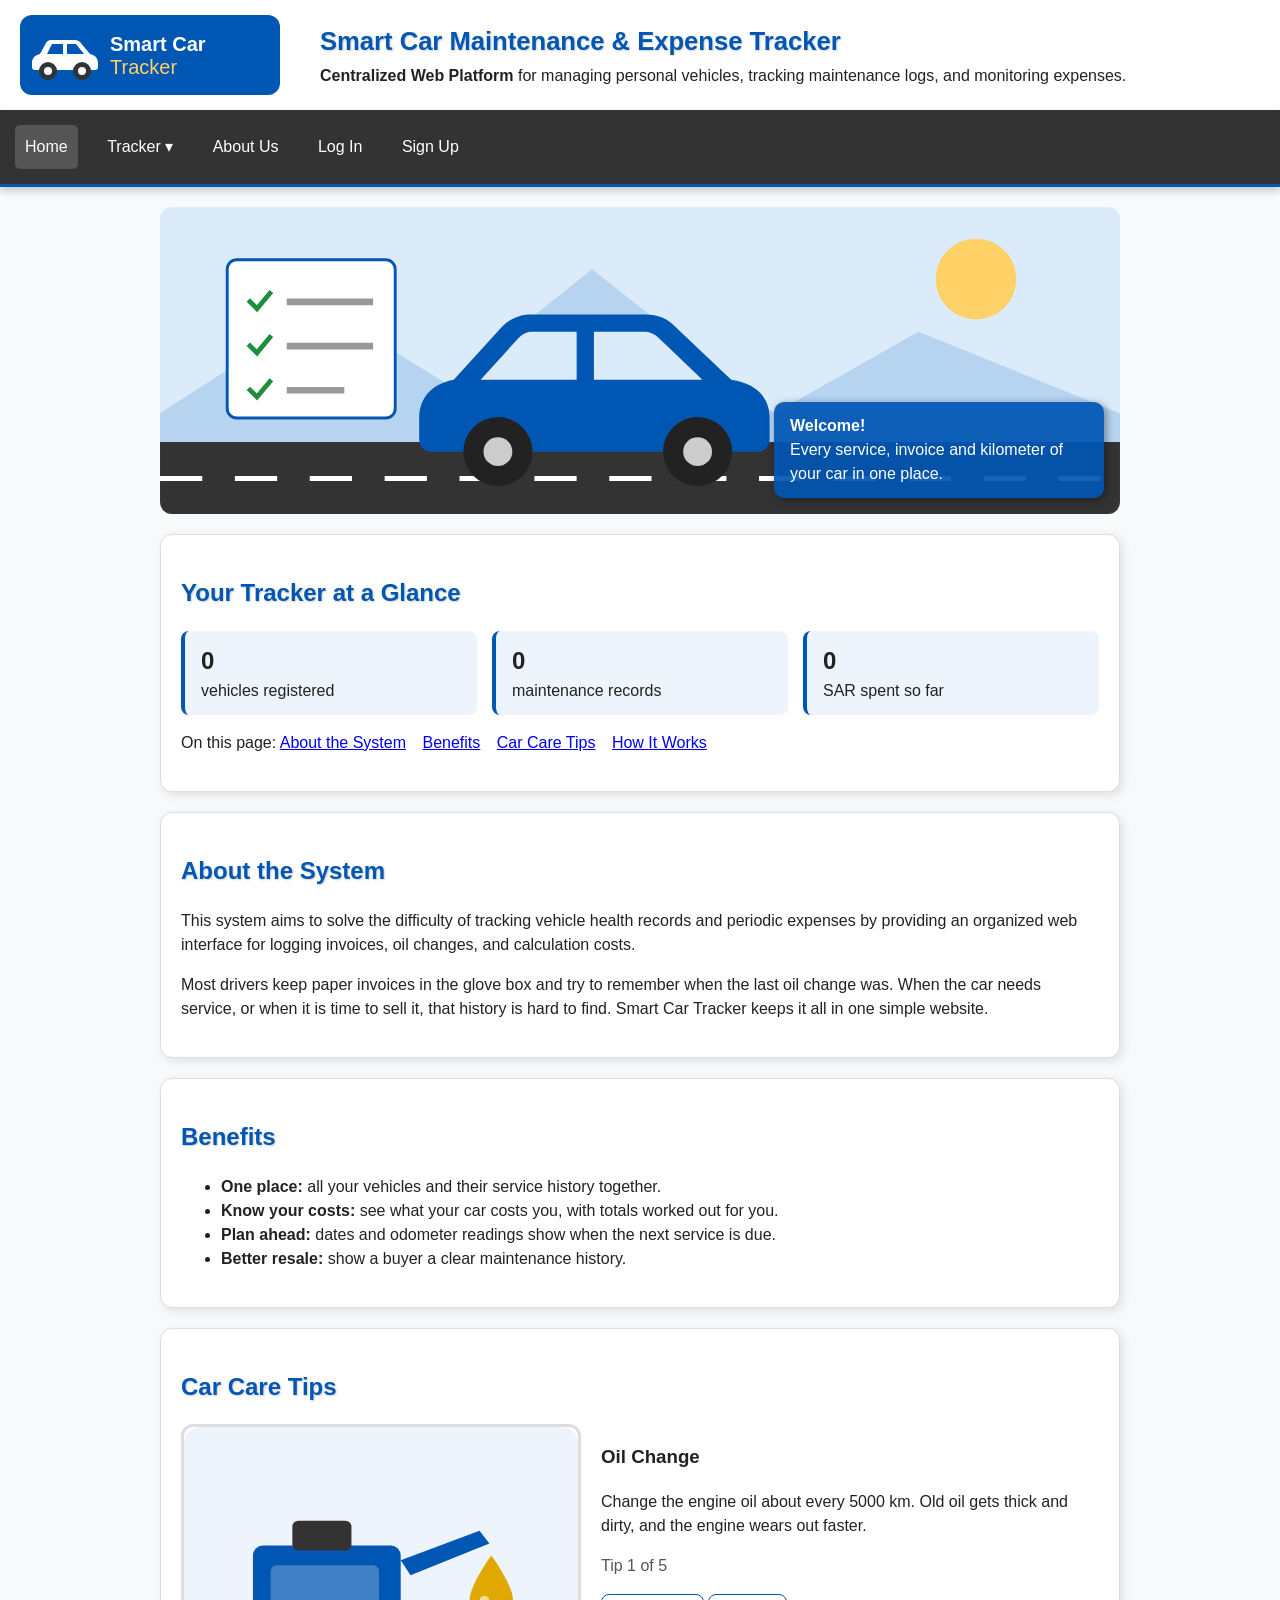
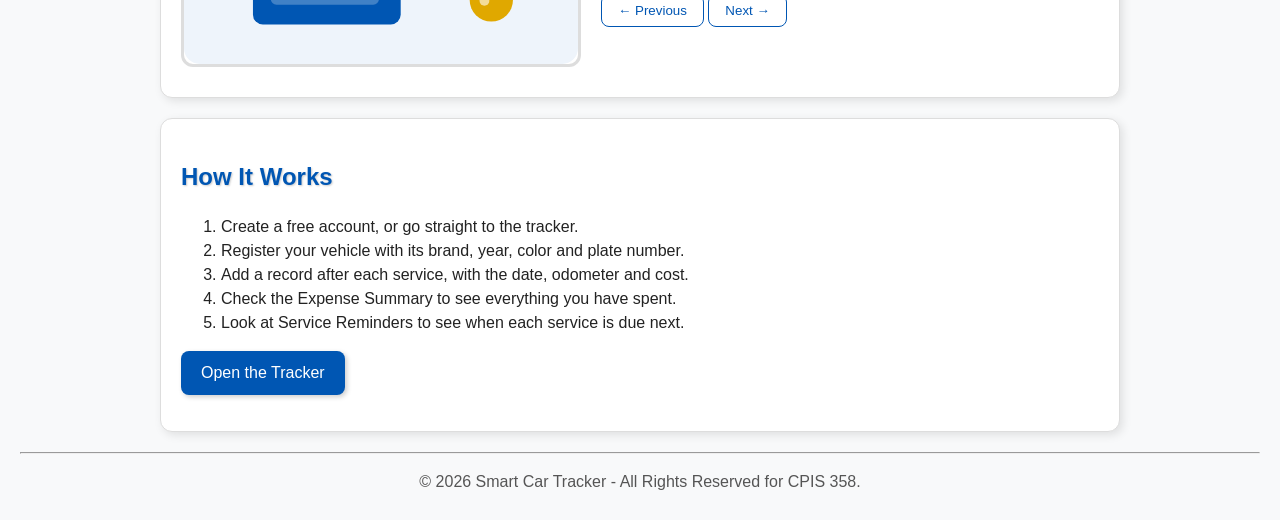
<file: index.html>
<!DOCTYPE html>
<html lang="en" dir="ltr">
<head>
    <meta charset="UTF-8">
    <meta name="viewport" content="width=device-width, initial-scale=1.0">
    <meta name="description" content="Smart Car Maintenance &amp; Expense Tracker - CPIS 358 Project">
    <title>Home | Smart Car Maintenance &amp; Expense Tracker</title>
    <link rel="icon" href="logo.svg" type="image/svg+xml">
    <link rel="stylesheet" href="css.css">
    <style>
        .page-links a {
            margin-right: 12px;
        }

        .cta {
            background-color: #0056b3;
            border-radius: 8px;
            box-shadow: 2px 2px 5px rgba(0,0,0,0.2);
            color: white;
            display: inline-block;
            padding: 10px 20px;
            text-decoration: none;
        }
    </style>
</head>
<body>

    <header class="site-header">
        <img src="logo.svg" alt="Smart Car Tracker logo" width="260" height="80" usemap="#logo-map">
        <map name="logo-map">
            <area shape="rect" coords="0,0,260,80" href="about.html" alt="About us">
        </map>
        <div>
            <h1 class="highlight-title">Smart Car Maintenance &amp; Expense Tracker</h1>
            <p><strong>Centralized Web Platform</strong> for managing personal vehicles, tracking maintenance logs, and monitoring expenses.</p>
        </div>
    </header>

    <nav aria-label="Main menu">
        <ul class="menu">
            <li><a class="active" href="index.html">Home</a></li>
            <li class="has-sub">
                <a href="tracker.html">Tracker &#9662;</a>
                <ul class="submenu">
                    <li><a href="tracker.html#add-vehicle">Register New Vehicle</a></li>
                    <li><a href="tracker.html#add-maintenance">Add Maintenance Record</a></li>
                    <li><a href="tracker.html#expenses">Expense Summary</a></li>
                    <li><a href="tracker.html#reminders">Service Reminders</a></li>
                </ul>
            </li>
            <li><a href="about.html">About Us</a></li>
            <li id="menu-login"><a href="login.html">Log In</a></li>
            <li id="menu-signup"><a href="signup.html">Sign Up</a></li>
            <li id="menu-user" style="display: none;"><span class="user-name" id="user-name"></span></li>
            <li id="menu-logout" style="display: none;"><button type="button" class="link-button" onclick="logOut()">Log Out</button></li>
        </ul>
    </nav>

    <main>
        <div class="hero">
            <img src="hero.svg" alt="A car on the road beside a maintenance checklist" width="1000" height="320">
            <p class="hero-badge" style="margin: 0;"><strong id="greeting">Welcome!</strong><br>Every service, invoice and kilometer of your car in one place.</p>
        </div>

        <section>
            <h2 class="highlight-title">Your Tracker at a Glance</h2>
            <ul class="stats">
                <li><strong id="stat-vehicles">0</strong> vehicles registered</li>
                <li><strong id="stat-records">0</strong> maintenance records</li>
                <li><strong id="stat-cost">0</strong> SAR spent so far</li>
            </ul>
            <p class="page-links">On this page:
                <a href="#about">About the System</a>
                <a href="#benefits">Benefits</a>
                <a href="#tips">Car Care Tips</a>
                <a href="#how">How It Works</a>
            </p>
        </section>

        <section id="about">
            <article>
                <h2 class="highlight-title">About the System</h2>
                <p>This system aims to solve the difficulty of tracking vehicle health records and periodic expenses by providing an organized web interface for logging invoices, oil changes, and calculation costs.</p>
                <p>Most drivers keep paper invoices in the glove box and try to remember when the last oil change was. When the car needs service, or when it is time to sell it, that history is hard to find. Smart Car Tracker keeps it all in one simple website.</p>
            </article>
        </section>

        <section id="benefits">
            <article>
                <h2 class="highlight-title">Benefits</h2>
                <ul>
                    <li><strong>One place:</strong> all your vehicles and their service history together.</li>
                    <li><strong>Know your costs:</strong> see what your car costs you, with totals worked out for you.</li>
                    <li><strong>Plan ahead:</strong> dates and odometer readings show when the next service is due.</li>
                    <li><strong>Better resale:</strong> show a buyer a clear maintenance history.</li>
                </ul>
            </article>
        </section>

        <section id="tips">
            <h2 class="highlight-title">Car Care Tips</h2>
            <div class="tip-box">
                <img id="tip-image" src="tip-oil.svg" alt="Oil Change" width="400" height="240" onmouseover="highlightTip(true)" onmouseout="highlightTip(false)">
                <h3 id="tip-title">Oil Change</h3>
                <p id="tip-text">Change the engine oil about every 5000 km. Old oil gets thick and dirty, and the engine wears out faster.</p>
                <p id="tip-count" class="tip-count">Tip 1 of 5</p>
                <p>
                    <button type="button" class="tip-btn" onclick="changeTip(-1)">&#8592; Previous</button>
                    <button type="button" class="tip-btn" onclick="changeTip(1)">Next &#8594;</button>
                </p>
            </div>
        </section>

        <section id="how">
            <article>
                <h2 class="highlight-title">How It Works</h2>
                <ol>
                    <li>Create a free account, or go straight to the tracker.</li>
                    <li>Register your vehicle with its brand, year, color and plate number.</li>
                    <li>Add a record after each service, with the date, odometer and cost.</li>
                    <li>Check the Expense Summary to see everything you have spent.</li>
                    <li>Look at Service Reminders to see when each service is due next.</li>
                </ol>
                <p><a class="cta" href="tracker.html">Open the Tracker</a></p>
            </article>
        </section>
    </main>

    <footer>
        <hr>
        <p style="text-align: center;">&copy; 2026 Smart Car Tracker - All Rights Reserved for CPIS 358.</p>
    </footer>

    <script src="script.js"></script>
    <script>
        var session = getSession();
        var records = readList(RECORDS_KEY);

        if (session != null) {
            document.getElementById("greeting").innerHTML = "Welcome back, " + safeText(session.name) + "!";
        }
        document.getElementById("stat-vehicles").innerHTML = readList(VEHICLES_KEY).length;
        document.getElementById("stat-records").innerHTML = records.length;
        document.getElementById("stat-cost").innerHTML = totalCost(records);

        var tipTitles = ["Oil Change", "Tires", "Brakes", "Battery", "Periodic Inspection"];
        var tipTexts = [
            "Change the engine oil about every 5000 km. Old oil gets thick and dirty, and the engine wears out faster.",
            "Check the tire pressure once a month and change the tires about every 40000 km, or sooner if the tread is low.",
            "If you hear squeaking or the car takes longer to stop, check the brakes. Brake pads last about 30000 km.",
            "Hot weather is hard on batteries. Test the battery before summer and change it about every 60000 km.",
            "A full inspection every 10000 km finds small problems before they become expensive repairs."
        ];
        var tipNumber = 0;

        function changeTip(step) {
            tipNumber = tipNumber + step;
            if (tipNumber < 0) {
                tipNumber = tipTitles.length - 1;
            } else if (tipNumber >= tipTitles.length) {
                tipNumber = 0;
            }
            var image = document.getElementById("tip-image");
            image.src = SERVICE_PICTURES[tipTitles[tipNumber]];
            image.alt = tipTitles[tipNumber];
            document.getElementById("tip-title").innerHTML = tipTitles[tipNumber];
            document.getElementById("tip-text").innerHTML = tipTexts[tipNumber];
            document.getElementById("tip-count").innerHTML = "Tip " + (tipNumber + 1) + " of " + tipTitles.length;
        }

        function highlightTip(on) {
            var image = document.getElementById("tip-image");
            if (on) {
                image.style.borderColor = "#0056b3";
                image.style.boxShadow = "4px 4px 12px rgba(0,86,179,0.4)";
                document.getElementById("tip-title").style.color = "#0056b3";
            } else {
                image.style.borderColor = "";
                image.style.boxShadow = "";
                document.getElementById("tip-title").style.color = "";
            }
        }
    </script>
</body>
</html>
</file>
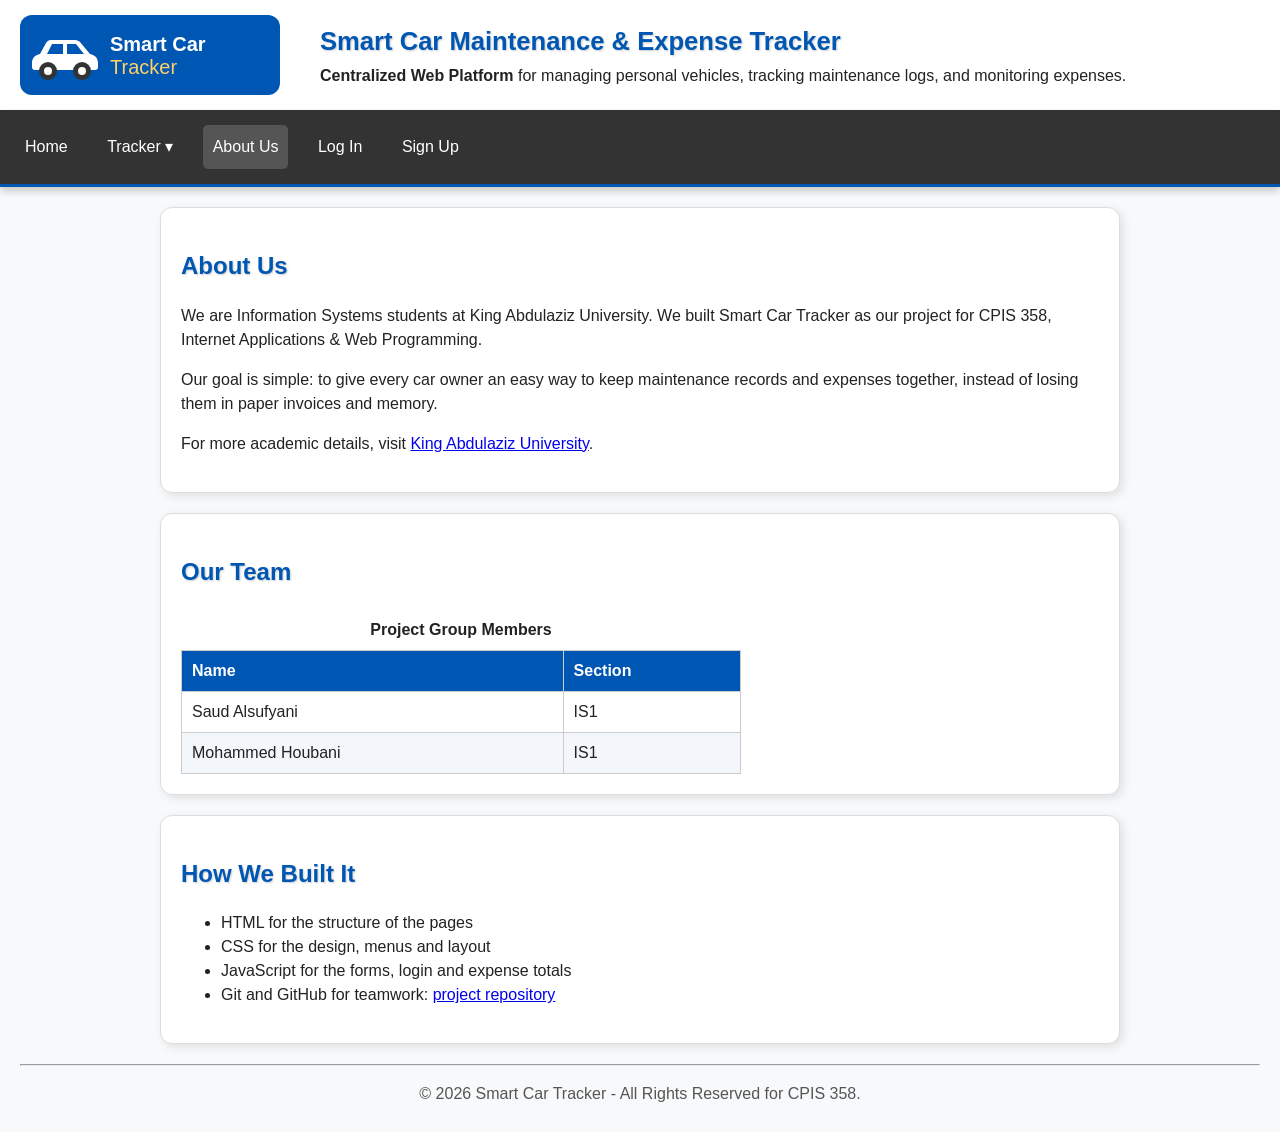
<file: about.html>
<!DOCTYPE html>
<html lang="en" dir="ltr">
<head>
    <meta charset="UTF-8">
    <meta name="viewport" content="width=device-width, initial-scale=1.0">
    <meta name="description" content="About the team behind Smart Car Maintenance &amp; Expense Tracker">
    <title>About Us | Smart Car Maintenance &amp; Expense Tracker</title>
    <link rel="icon" href="logo.svg" type="image/svg+xml">
    <link rel="stylesheet" href="css.css">
    <style>
        #team table.data {
            max-width: 560px;
        }
    </style>
</head>
<body>

    <header class="site-header">
        <img src="logo.svg" alt="Smart Car Tracker logo" width="260" height="80" usemap="#logo-map">
        <map name="logo-map">
            <area shape="rect" coords="0,0,260,80" href="about.html" alt="About us">
        </map>
        <div>
            <h1 class="highlight-title">Smart Car Maintenance &amp; Expense Tracker</h1>
            <p><strong>Centralized Web Platform</strong> for managing personal vehicles, tracking maintenance logs, and monitoring expenses.</p>
        </div>
    </header>

    <nav aria-label="Main menu">
        <ul class="menu">
            <li><a href="index.html">Home</a></li>
            <li class="has-sub">
                <a href="tracker.html">Tracker &#9662;</a>
                <ul class="submenu">
                    <li><a href="tracker.html#add-vehicle">Register New Vehicle</a></li>
                    <li><a href="tracker.html#add-maintenance">Add Maintenance Record</a></li>
                    <li><a href="tracker.html#expenses">Expense Summary</a></li>
                    <li><a href="tracker.html#reminders">Service Reminders</a></li>
                </ul>
            </li>
            <li><a class="active" href="about.html">About Us</a></li>
            <li id="menu-login"><a href="login.html">Log In</a></li>
            <li id="menu-signup"><a href="signup.html">Sign Up</a></li>
            <li id="menu-user" style="display: none;"><span class="user-name" id="user-name"></span></li>
            <li id="menu-logout" style="display: none;"><button type="button" class="link-button" onclick="logOut()">Log Out</button></li>
        </ul>
    </nav>

    <main>
        <section id="mission">
            <article>
                <h2 class="highlight-title">About Us</h2>
                <p>We are Information Systems students at King Abdulaziz University. We built Smart Car Tracker as our project for CPIS 358, Internet Applications &amp; Web Programming.</p>
                <p>Our goal is simple: to give every car owner an easy way to keep maintenance records and expenses together, instead of losing them in paper invoices and memory.</p>
                <p>For more academic details, visit <a href="https://www.kau.edu.sa" target="_blank" rel="noopener">King Abdulaziz University</a>.</p>
            </article>
        </section>

        <section id="team">
            <h2 class="highlight-title">Our Team</h2>
            <div class="table-wrap">
                <table class="data">
                    <caption>Project Group Members</caption>
                    <thead>
                        <tr>
                            <th scope="col">Name</th>
                            <th scope="col">Section</th>
                        </tr>
                    </thead>
                    <tbody>
                        <tr>
                            <td>Saud Alsufyani</td>
                            <td>IS1</td>
                        </tr>
                        <tr>
                            <td>Mohammed Houbani</td>
                            <td>IS1</td>
                        </tr>
                    </tbody>
                </table>
            </div>
        </section>

        <section id="tech">
            <h2 class="highlight-title">How We Built It</h2>
            <ul>
                <li>HTML for the structure of the pages</li>
                <li>CSS for the design, menus and layout</li>
                <li>JavaScript for the forms, login and expense totals</li>
                <li>Git and GitHub for teamwork: <a href="https://github.com/Mohammed-H611/CPIS358-project" target="_blank" rel="noopener">project repository</a></li>
            </ul>
        </section>
    </main>

    <footer>
        <hr>
        <p style="text-align: center;">&copy; 2026 Smart Car Tracker - All Rights Reserved for CPIS 358.</p>
    </footer>

    <script src="script.js"></script>
</body>
</html>
</file>
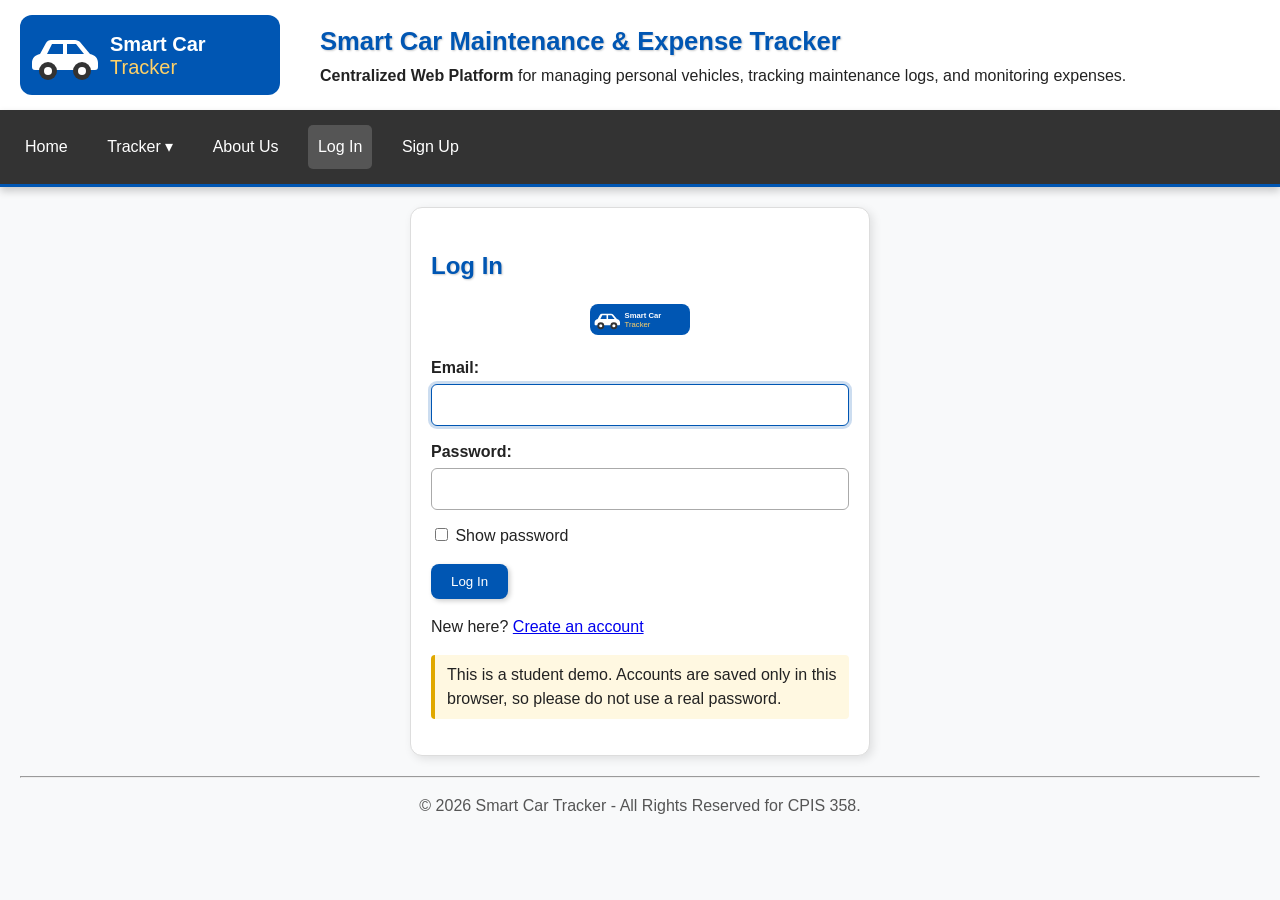
<file: login.html>
<!DOCTYPE html>
<html lang="en" dir="ltr">
<head>
    <meta charset="UTF-8">
    <meta name="viewport" content="width=device-width, initial-scale=1.0">
    <meta name="description" content="Log in to Smart Car Maintenance &amp; Expense Tracker">
    <title>Log In | Smart Car Maintenance &amp; Expense Tracker</title>
    <link rel="icon" href="logo.svg" type="image/svg+xml">
    <link rel="stylesheet" href="css.css">
    <style>
        .form-narrow input[type="email"],
        .form-narrow input[type="password"],
        .form-narrow input[type="text"] {
            width: 100%;
        }
    </style>
</head>
<body>

    <header class="site-header">
        <img src="logo.svg" alt="Smart Car Tracker logo" width="260" height="80" usemap="#logo-map">
        <map name="logo-map">
            <area shape="rect" coords="0,0,260,80" href="about.html" alt="About us">
        </map>
        <div>
            <h1 class="highlight-title">Smart Car Maintenance &amp; Expense Tracker</h1>
            <p><strong>Centralized Web Platform</strong> for managing personal vehicles, tracking maintenance logs, and monitoring expenses.</p>
        </div>
    </header>

    <nav aria-label="Main menu">
        <ul class="menu">
            <li><a href="index.html">Home</a></li>
            <li class="has-sub">
                <a href="tracker.html">Tracker &#9662;</a>
                <ul class="submenu">
                    <li><a href="tracker.html#add-vehicle">Register New Vehicle</a></li>
                    <li><a href="tracker.html#add-maintenance">Add Maintenance Record</a></li>
                    <li><a href="tracker.html#expenses">Expense Summary</a></li>
                </ul>
            </li>
            <li><a href="about.html">About Us</a></li>
            <li id="menu-login"><a class="active" href="login.html">Log In</a></li>
            <li id="menu-signup"><a href="signup.html">Sign Up</a></li>
            <li id="menu-user" style="display: none;"><span class="user-name" id="user-name"></span></li>
            <li id="menu-logout" style="display: none;"><button type="button" class="link-button" onclick="logOut()">Log Out</button></li>
        </ul>
    </nav>

    <main>
        <section class="form-narrow">
            <h2 class="highlight-title">Log In</h2>
            <form onsubmit="return validateLogin()">
                <p class="field" style="text-align: center;">
            <img id="login-img" src="logo.svg" alt="Login Status" width="100" style="border-radius: 8px; transition: 0.3s;">
        </p>
                <p class="field">
                    <label for="email">Email:</label>
                    <input type="email" id="email" name="email" autocomplete="email" required autofocus>
                </p>

                <p class="field">
                    <label for="password">Password:</label>
                    <input type="password" id="password" name="password" autocomplete="current-password" required>
                </p>

                <p class="field">
                    <label style="font-weight: normal;"><input type="checkbox" id="show-password" onclick="togglePasswords()"> Show password</label>
                </p>

                <p><input type="submit" value="Log In"></p>
                <p class="msg" id="login-msg" role="alert"></p>
            </form>
            <p>New here? <a href="signup.html">Create an account</a></p>
            <p class="note">This is a student demo. Accounts are saved only in this browser, so please do not use a real password.</p>
        </section>
    </main>

    <footer>
        <hr>
        <p style="text-align: center;">&copy; 2026 Smart Car Tracker - All Rights Reserved for CPIS 358.</p>
    </footer>

    <script src="script.js"></script>
    <script>
        if (getSession() != null) {
            window.location = "tracker.html";
        }
    </script>
</body>
</html>
</file>
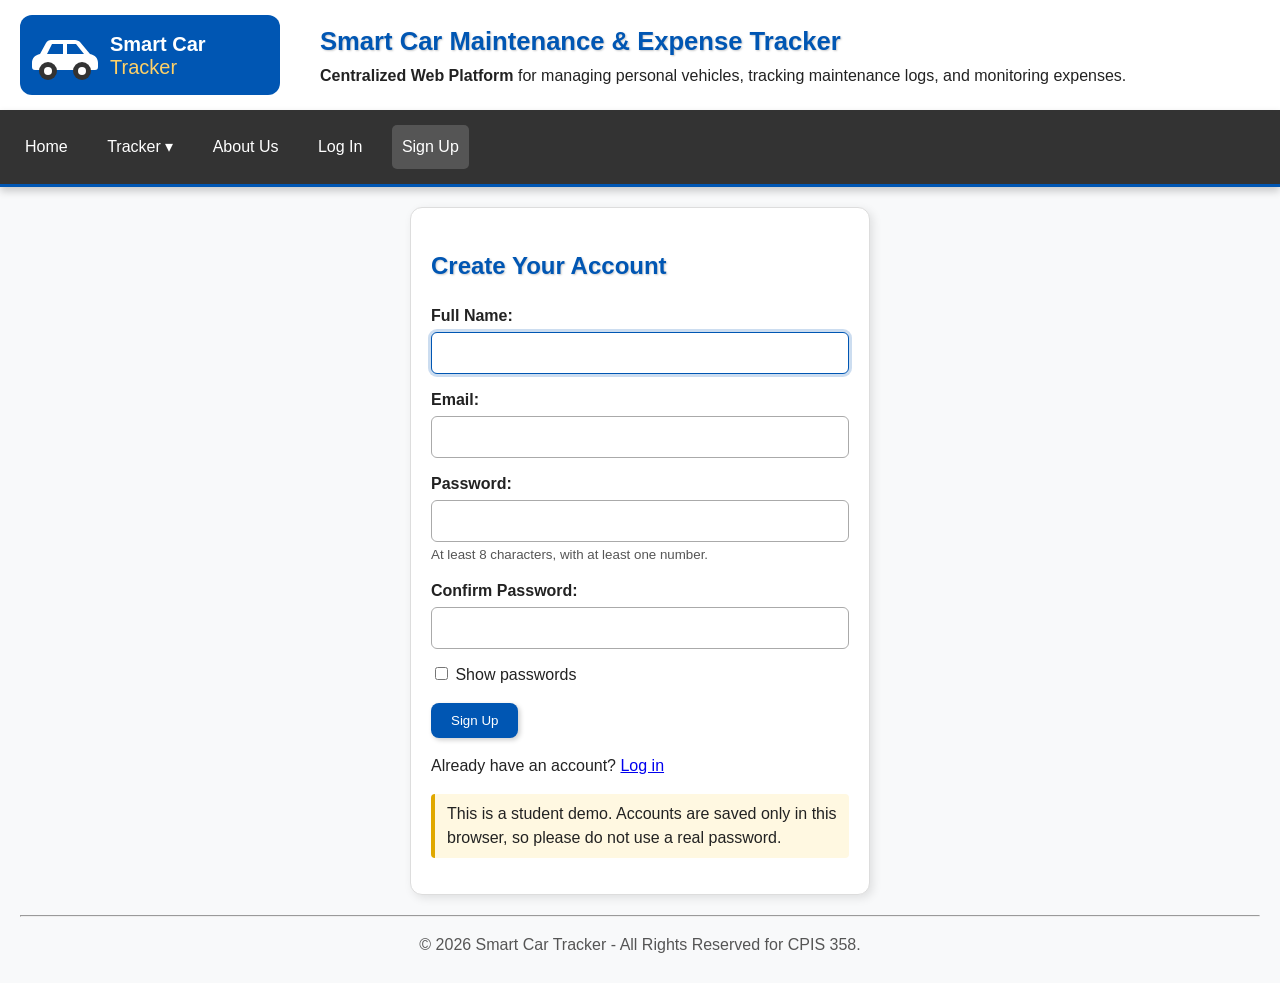
<file: signup.html>
<!DOCTYPE html>
<html lang="en" dir="ltr">
<head>
    <meta charset="UTF-8">
    <meta name="viewport" content="width=device-width, initial-scale=1.0">
    <meta name="description" content="Create an account on Smart Car Maintenance &amp; Expense Tracker">
    <title>Sign Up | Smart Car Maintenance &amp; Expense Tracker</title>
    <link rel="icon" href="logo.svg" type="image/svg+xml">
    <link rel="stylesheet" href="css.css">
    <style>
        .form-narrow input[type="email"],
        .form-narrow input[type="password"],
        .form-narrow input[type="text"] {
            width: 100%;
        }
    </style>
</head>
<body>

    <header class="site-header">
        <img src="logo.svg" alt="Smart Car Tracker logo" width="260" height="80" usemap="#logo-map">
        <map name="logo-map">
            <area shape="rect" coords="0,0,260,80" href="about.html" alt="About us">
        </map>
        <div>
            <h1 class="highlight-title">Smart Car Maintenance &amp; Expense Tracker</h1>
            <p><strong>Centralized Web Platform</strong> for managing personal vehicles, tracking maintenance logs, and monitoring expenses.</p>
        </div>
    </header>

    <nav aria-label="Main menu">
        <ul class="menu">
            <li><a href="index.html">Home</a></li>
            <li class="has-sub">
                <a href="tracker.html">Tracker &#9662;</a>
                <ul class="submenu">
                    <li><a href="tracker.html#add-vehicle">Register New Vehicle</a></li>
                    <li><a href="tracker.html#add-maintenance">Add Maintenance Record</a></li>
                    <li><a href="tracker.html#expenses">Expense Summary</a></li>
                    <li><a href="tracker.html#reminders">Service Reminders</a></li>
                </ul>
            </li>
            <li><a href="about.html">About Us</a></li>
            <li id="menu-login"><a href="login.html">Log In</a></li>
            <li id="menu-signup"><a class="active" href="signup.html">Sign Up</a></li>
            <li id="menu-user" style="display: none;"><span class="user-name" id="user-name"></span></li>
            <li id="menu-logout" style="display: none;"><button type="button" class="link-button" onclick="logOut()">Log Out</button></li>
        </ul>
    </nav>

    <main>
        <section class="form-narrow">
            <h2 class="highlight-title">Create Your Account</h2>
            <form id="signup-form" onsubmit="return signUp()">
                <p class="field">
                    <label for="full_name">Full Name:</label>
                    <input type="text" id="full_name" name="full_name" maxlength="50" autocomplete="name" required autofocus onfocus="clearFieldError('full_name')">
                    <span class="error-text" id="full_name-error"></span>
                </p>

                <p class="field">
                    <label for="email">Email:</label>
                    <input type="email" id="email" name="email" autocomplete="email" required onfocus="clearFieldError('email')">
                    <span class="error-text" id="email-error"></span>
                </p>

                <p class="field">
                    <label for="password">Password:</label>
                    <input type="password" id="password" name="password" minlength="8" onblur="checkMatch()" autocomplete="new-password" aria-describedby="password-help" required onfocus="clearFieldError('password')">
                    <span class="error-text" id="password-error"></span>
                    <small id="password-help">At least 8 characters, with at least one number.</small>
                </p>

                <p class="field">
                    <label for="confirm_password">Confirm Password:</label>
                    <input type="password" id="confirm_password" name="confirm_password" minlength="8" onblur="checkMatch()" autocomplete="new-password" required onfocus="clearFieldError('confirm_password')">
                    <span class="error-text" id="confirm_password-error"></span>
                    <small id="match-help" aria-live="polite"></small>
                </p>

                <p class="field">
                    <label style="font-weight: normal;"><input type="checkbox" id="show-password" onclick="togglePasswords()"> Show passwords</label>
                </p>

                <p><input type="submit" value="Sign Up" formnovalidate></p>
                <p class="msg" id="signup-msg" role="alert"></p>
            </form>
            <p>Already have an account? <a href="login.html">Log in</a></p>
            <p class="note">This is a student demo. Accounts are saved only in this browser, so please do not use a real password.</p>
        </section>
    </main>

    <footer>
        <hr>
        <p style="text-align: center;">&copy; 2026 Smart Car Tracker - All Rights Reserved for CPIS 358.</p>
    </footer>

    <script src="script.js"></script>
    <script>
        function checkMatch() {
            var password = document.getElementById("password").value;
            var confirmed = document.getElementById("confirm_password").value;
            var matchHelp = document.getElementById("match-help");

            if (confirmed == "") {
                matchHelp.innerHTML = "";
            } else if (password == confirmed) {
                matchHelp.innerHTML = "Passwords match.";
            } else {
                matchHelp.innerHTML = "Passwords do not match yet.";
            }
        }
    </script>
</body>
</html>
</file>
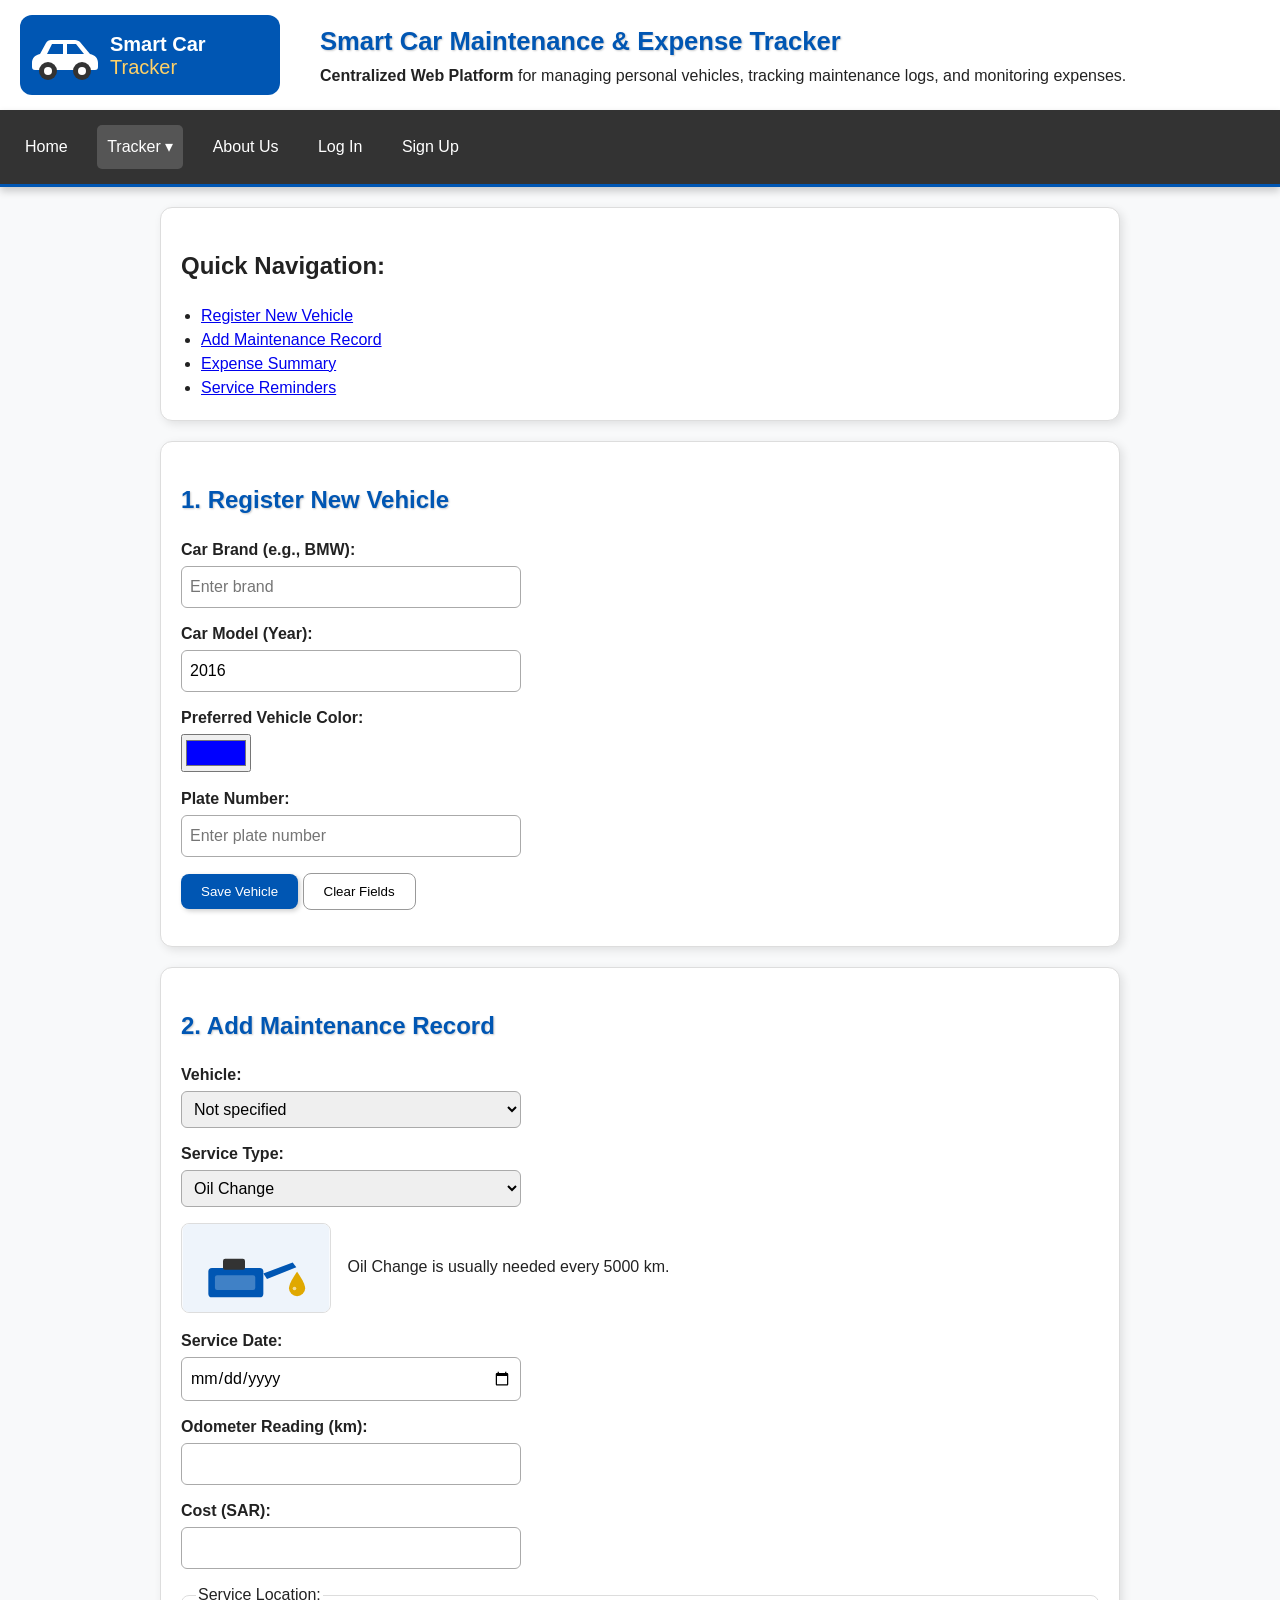
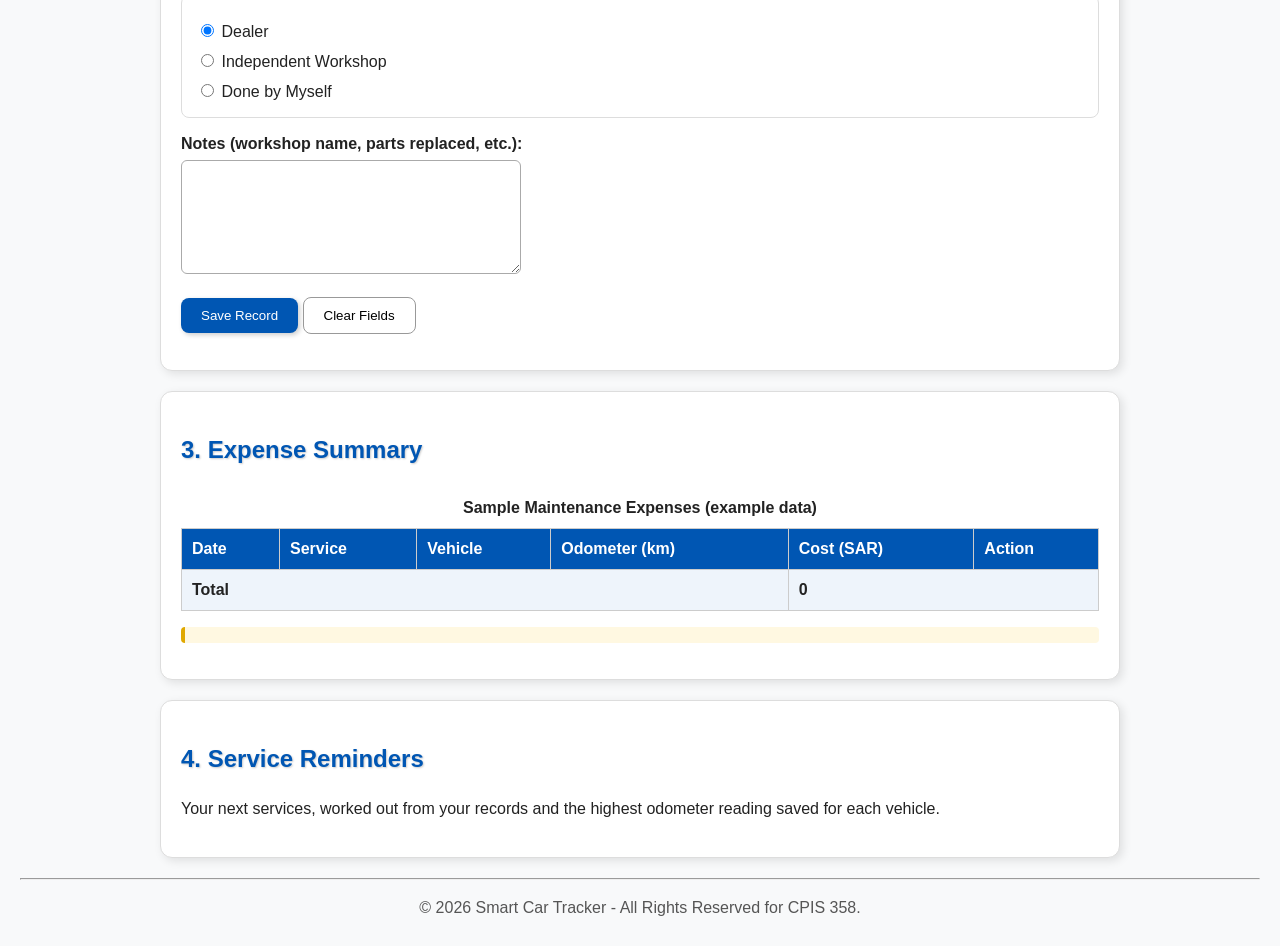
<file: tracker.html>
<!DOCTYPE html>
<html lang="en" dir="ltr">
<head>
    <meta charset="UTF-8">
    <meta name="viewport" content="width=device-width, initial-scale=1.0">
    <meta name="description" content="Register vehicles, add maintenance records and see expenses - Smart Car Maintenance &amp; Expense Tracker">
    <title>Tracker | Smart Car Maintenance &amp; Expense Tracker</title>
    <link rel="icon" href="logo.svg" type="image/svg+xml">
    <link rel="stylesheet" href="css.css">
    <style>
        section {
            scroll-margin-top: 90px;
        }

        .quick-nav ul {
            margin: 0;
            padding-left: 20px;
        }
    </style>
</head>
<body onload="showVehicles(); showExpenses();">

    <header class="site-header">
        <img src="logo.svg" alt="Smart Car Tracker logo" width="260" height="80" usemap="#logo-map">
        <map name="logo-map">
            <area shape="rect" coords="0,0,260,80" href="about.html" alt="About us">
        </map>
        <div>
            <h1 class="highlight-title">Smart Car Maintenance &amp; Expense Tracker</h1>
            <p><strong>Centralized Web Platform</strong> for managing personal vehicles, tracking maintenance logs, and monitoring expenses.</p>
        </div>
    </header>

    <nav aria-label="Main menu">
        <ul class="menu">
            <li><a href="index.html">Home</a></li>
            <li class="has-sub">
                <a class="active" href="tracker.html">Tracker &#9662;</a>
                <ul class="submenu">
                    <li><a href="tracker.html#add-vehicle">Register New Vehicle</a></li>
                    <li><a href="tracker.html#add-maintenance">Add Maintenance Record</a></li>
                    <li><a href="tracker.html#expenses">Expense Summary</a></li>
                    <li><a href="tracker.html#reminders">Service Reminders</a></li>
                </ul>
            </li>
            <li><a href="about.html">About Us</a></li>
            <li id="menu-login"><a href="login.html">Log In</a></li>
            <li id="menu-signup"><a href="signup.html">Sign Up</a></li>
            <li id="menu-user" style="display: none;"><span class="user-name" id="user-name"></span></li>
            <li id="menu-logout" style="display: none;"><button type="button" class="link-button" onclick="logOut()">Log Out</button></li>
        </ul>
    </nav>

    <main>
        <section class="quick-nav">
            <h2>Quick Navigation:</h2>
            <ul>
                <li><a href="#add-vehicle">Register New Vehicle</a></li>
                <li><a href="#add-maintenance">Add Maintenance Record</a></li>
                <li><a href="#expenses">Expense Summary</a></li>
                <li><a href="#reminders">Service Reminders</a></li>
            </ul>
        </section>

        <section id="add-vehicle">
            <h2 class="highlight-title">1. Register New Vehicle</h2>
            <form id="vehicle-form" autocomplete="on" onsubmit="return saveVehicle()" onreset="clearErrors(VEHICLE_FIELDS, 'vehicle-msg')">
                <input type="hidden" name="form_type" value="new_vehicle">

                <p class="field">
                    <label for="car_brand">Car Brand (e.g., BMW):</label>
                    <input type="text" id="car_brand" name="car_brand" size="25" maxlength="30" placeholder="Enter brand" required onfocus="clearFieldError('car_brand')">
                    <span class="error-text" id="car_brand-error"></span>
                </p>

                <p class="field">
                    <label for="car_year">Car Model (Year):</label>
                    <input type="number" id="car_year" name="car_year" min="1990" max="2030" step="1" value="2016" required onfocus="clearFieldError('car_year')">
                    <span class="error-text" id="car_year-error"></span>
                </p>

                <p class="field">
                    <label for="car_color">Preferred Vehicle Color:</label>
                    <input type="color" id="car_color" name="car_color" value="#0000ff">
                </p>

                <p class="field">
                    <label for="plate_number">Plate Number:</label>
                    <input type="text" id="plate_number" name="plate_number" size="15" maxlength="10" placeholder="Enter plate number" required onfocus="clearFieldError('plate_number')">
                    <span class="error-text" id="plate_number-error"></span>
                </p>

                <p>
                    <input type="submit" value="Save Vehicle" formnovalidate>
                    <input type="reset" value="Clear Fields">
                </p>
                <p class="msg" id="vehicle-msg" role="status"></p>
            </form>

            <div class="table-wrap">
                <table class="data" id="vehicle-table" style="display: none;">
                    <caption>My Vehicles</caption>
                    <thead>
                        <tr>
                            <th scope="col">Brand</th>
                            <th scope="col">Year</th>
                            <th scope="col">Color</th>
                            <th scope="col">Plate</th>
                            <th scope="col">Action</th>
                        </tr>
                    </thead>
                    <tbody id="vehicle-rows"></tbody>
                </table>
            </div>
        </section>

        <section id="add-maintenance">
            <h2 class="highlight-title">2. Add Maintenance Record</h2>
            <form id="record-form" onsubmit="return saveRecord()" onreset="resetRecordForm()">
                <input type="hidden" name="form_type" value="new_maintenance">

                <p class="field">
                    <label for="vehicle">Vehicle:</label>
                    <select id="vehicle" name="vehicle">
                        <option value="">Not specified</option>
                    </select>
                </p>

                <p class="field">
                    <label for="service_type">Service Type:</label>
                    <select id="service_type" name="service_type" onchange="showServicePicture()">
                        <option>Oil Change</option>
                        <option>Tires</option>
                        <option>Brakes</option>
                        <option>Battery</option>
                        <option>Periodic Inspection</option>
                        <option>Other</option>
                    </select>
                </p>

                <p class="service-box">
                    <img id="service-picture" src="tip-oil.svg" alt="Oil Change" width="150" height="90">
                    <span id="service-hint">Oil Change is usually needed every 5000 km.</span>
                </p>

                <p class="field">
                    <label for="service_date">Service Date:</label>
                    <input type="date" id="service_date" name="service_date" required onfocus="clearFieldError('service_date')">
                    <span class="error-text" id="service_date-error"></span>
                </p>

                <p class="field">
                    <label for="odometer">Odometer Reading (km):</label>
                    <input type="number" id="odometer" name="odometer" min="0" step="1" required onfocus="clearFieldError('odometer')">
                    <span class="error-text" id="odometer-error"></span>
                </p>

                <p class="field">
                    <label for="cost">Cost (SAR):</label>
                    <input type="number" id="cost" name="cost" min="0" step="0.01" required onfocus="clearFieldError('cost')">
                    <span class="error-text" id="cost-error"></span>
                </p>

                <fieldset>
                    <legend>Service Location:</legend>
                    <label><input type="radio" name="service_location" value="dealer" checked> Dealer</label>
                    <label><input type="radio" name="service_location" value="workshop"> Independent Workshop</label>
                    <label><input type="radio" name="service_location" value="self"> Done by Myself</label>
                </fieldset>

                <p class="field">
                    <label for="notes">Notes (workshop name, parts replaced, etc.):</label>
                    <textarea id="notes" name="notes" rows="4" cols="40"></textarea>
                </p>

                <p>
                    <input type="submit" value="Save Record" formnovalidate>
                    <input type="reset" value="Clear Fields">
                </p>
                <p class="msg" id="record-msg" role="status"></p>
            </form>
        </section>

        <section id="expenses">
            <h2 class="highlight-title">3. Expense Summary</h2>

            <div class="table-wrap">
                <table class="data">
                    <caption id="expense-caption">Sample Maintenance Expenses (example data)</caption>

                    <thead>
                        <tr>
                            <th scope="col">Date</th>
                            <th scope="col">Service</th>
                            <th scope="col">Vehicle</th>
                            <th scope="col">Odometer (km)</th>
                            <th scope="col">Cost (SAR)</th>
                            <th scope="col">Action</th>
                        </tr>
                    </thead>

                    <tbody id="expense-rows"></tbody>

                    <tfoot>
                        <tr>
                            <th colspan="4" scope="row">Total</th>
                            <td id="expense-total" colspan="2">0</td>
                        </tr>
                    </tfoot>
                </table>
            </div>
            <p class="note" id="expense-note"></p>
        </section>

        <section id="reminders">
            <h2 class="highlight-title">4. Service Reminders</h2>
            <p>Your next services, worked out from your records and the highest odometer reading saved for each vehicle.</p>
            <ul class="reminders" id="reminder-list"></ul>
        </section>
    </main>

    <footer>
        <hr>
        <p style="text-align: center;">&copy; 2026 Smart Car Tracker - All Rights Reserved for CPIS 358.</p>
    </footer>

    <script src="script.js"></script>
    <script>
        document.getElementById("service_date").max = todayText();
        document.getElementById("car_year").max = new Date().getFullYear() + 1;

        function resetRecordForm() {
            clearErrors(RECORD_FIELDS, "record-msg");
            document.getElementById("service_type").value = "Oil Change";
            showServicePicture();
        }
    </script>
</body>
</html>
</file>
<file: css.css>
* {
    box-sizing: border-box;
}

[hidden] {
    display: none !important;
}

body {
    background-color: #f8f9fa;
    color: #222;
    font-family: Arial, Helvetica, sans-serif;
    line-height: 1.5;
    margin: 0;
}

img {
    border: 0;
}

.site-header {
    align-items: center;
    background-color: white;
    display: flex;
    flex-wrap: wrap;
    gap: 20px;
    padding: 15px 20px;
}

.site-header h1 {
    font-size: 1.6rem;
    margin: 0;
}

.site-header p {
    margin: 4px 0 0;
}

nav {
    background-color: #333;
    color: white;
    padding: 15px;
    position: sticky;
    top: 0;
    z-index: 100;
    border-bottom: 3px solid #0056b3;
    box-shadow: 0px 4px 8px rgba(0,0,0,0.2);
}

nav ul {
    list-style-type: none;
    margin: 0;
    padding: 0;
}

nav ul li {
    display: inline-block;
    margin-right: 15px;
    position: relative;
}

nav ul li a {
    color: white;
    display: inline-block;
    text-decoration: none;
    padding: 10px;
}

nav ul li a:hover,
nav ul li a:focus,
nav ul li a.active {
    background-color: #555;
    border-radius: 5px;
}

.submenu {
    background-color: #333;
    border-radius: 0 0 8px 8px;
    box-shadow: 0px 6px 10px rgba(0,0,0,0.3);
    display: none;
    left: 0;
    min-width: 230px;
    padding: 6px;
    position: absolute;
    top: 100%;
    z-index: 110;
}

.submenu li {
    display: block;
    margin: 0;
}

.submenu li a {
    display: block;
}

.has-sub:hover .submenu,
.has-sub:focus-within .submenu {
    display: block;
}

.user-name {
    color: #ffd166;
    padding: 10px;
}

.link-button {
    background: none;
    border: 1px solid #999;
    border-radius: 5px;
    color: white;
    cursor: pointer;
    font: inherit;
    padding: 8px 12px;
}

.link-button:hover {
    background-color: #555;
}

main {
    margin: 0 auto;
    max-width: 1000px;
}

section {
    background-color: white;
    margin: 20px;
    padding: 20px;
    border-radius: 12px;
    border: 1px solid #ddd;
    box-shadow: 3px 3px 10px rgba(0,0,0,0.1);
    position: relative;
    z-index: 10;
}

.highlight-title {
    color: #0056b3;
    text-shadow: 1px 1px 2px #ccc;
}

.hero {
    border-radius: 12px;
    margin: 20px;
    overflow: hidden;
    position: relative;
}

.hero img {
    display: block;
    height: auto;
    position: relative;
    width: 100%;
    z-index: 1;
}

.hero-badge {
    background-color: rgba(0,86,179,0.92);
    border-radius: 10px;
    bottom: 16px;
    box-shadow: 2px 2px 8px rgba(0,0,0,0.4);
    color: white;
    max-width: 330px;
    padding: 12px 16px;
    position: absolute;
    right: 16px;
    z-index: 2;
}

.stats {
    display: flex;
    flex-wrap: wrap;
    gap: 15px;
    list-style: none;
    margin: 0;
    padding: 0;
}

.stats li {
    background-color: #eef4fb;
    border-left: 4px solid #0056b3;
    border-radius: 8px;
    flex: 1 1 180px;
    padding: 12px 16px;
}

.stats strong {
    display: block;
    font-size: 1.5rem;
}

/* Forms */
.form-narrow {
    margin-left: auto;
    margin-right: auto;
    max-width: 460px;
}

.field {
    margin: 0 0 14px;
}

.field label {
    display: block;
    font-weight: bold;
    margin-bottom: 4px;
}

.field small {
    color: #555;
    display: block;
    margin-top: 3px;
}

input[type="text"],
input[type="email"],
input[type="password"],
input[type="number"],
input[type="date"],
select,
textarea {
    border: 1px solid #aaa;
    border-radius: 6px;
    font: inherit;
    max-width: 100%;
    padding: 8px;
    width: 340px;
}

input:focus,
select:focus,
textarea:focus {
    border-color: #0056b3;
    box-shadow: 0 0 0 3px rgba(0,86,179,0.2);
    outline: none;
}

input[type="color"] {
    height: 38px;
    width: 70px;
}

fieldset {
    border: 1px solid #ddd;
    border-radius: 8px;
    margin: 0 0 14px;
    padding: 10px 14px;
}

fieldset label {
    display: block;
    padding: 3px 0;
}

input[type="submit"] {
    background-color: #0056b3;
    color: white;
    border: none;
    padding: 10px 20px;
    border-radius: 8px;
    cursor: pointer;
    box-shadow: 2px 2px 5px rgba(0,0,0,0.2);
}

input[type="submit"]:hover {
    background-color: #004494;
}

input[type="reset"] {
    background-color: white;
    border: 1px solid #999;
    border-radius: 8px;
    cursor: pointer;
    padding: 10px 20px;
}

.msg {
    border-radius: 6px;
    margin: 12px 0 0;
    padding: 8px 12px;
}

.msg:empty {
    display: none;
}

.error-text {
    color: #a31515;
    display: block;
    font-size: 0.9em;
    margin-top: 3px;
}

.tip-box {
    overflow: hidden;
}

.tip-box img {
    border: 3px solid #ddd;
    border-radius: 12px;
    float: left;
    height: auto;
    margin: 0 20px 10px 0;
    max-width: 100%;
}

.tip-count {
    color: #555;
}

.tip-btn {
    background-color: white;
    border: 1px solid #0056b3;
    border-radius: 8px;
    color: #0056b3;
    cursor: pointer;
    padding: 8px 16px;
}

.tip-btn:hover {
    background-color: #eef4fb;
}

.service-box img {
    border: 1px solid #ddd;
    border-radius: 8px;
    margin-right: 12px;
    vertical-align: middle;
}

.reminders {
    list-style: none;
    padding: 0;
}

.reminders li {
    background-color: #f8f9fa;
    border-left: 5px solid #0056b3;
    border-radius: 6px;
    margin-bottom: 8px;
    padding: 10px 14px;
}

p.note {
    background-color: #fff8e1;
    border-left: 4px solid #e0a800;
    border-radius: 4px;
    padding: 8px 12px;
}

.table-wrap {
    overflow-x: auto;
}

table.data {
    border-collapse: collapse;
    width: 100%;
}

table.data caption {
    font-weight: bold;
    padding: 8px;
}

table.data th,
table.data td {
    border: 1px solid #ccc;
    padding: 8px 10px;
    text-align: left;
}

table.data thead th {
    background-color: #0056b3;
    color: white;
}

table.data tbody tr:nth-child(even) {
    background-color: #f3f6fa;
}

table.data tfoot {
    background-color: #eef4fb;
    font-weight: bold;
}

.swatch {
    border: 1px solid #888;
    border-radius: 50%;
    display: inline-block;
    height: 18px;
    vertical-align: middle;
    width: 18px;
}

.delete-btn {
    background-color: white;
    border: 1px solid #a31515;
    border-radius: 5px;
    color: #a31515;
    cursor: pointer;
    padding: 3px 9px;
}

.delete-btn:hover {
    background-color: #fdecea;
}

footer {
    color: #555;
    padding: 0 20px 10px;
}

@media (max-width: 600px) {
    .site-header h1 {
        font-size: 1.3rem;
    }

    nav {
        padding: 8px;
    }

    nav ul li {
        margin-right: 2px;
    }

    section,
    .hero {
        margin: 12px;
    }

    section {
        padding: 14px;
    }

    .tip-box img {
        float: none;
        margin-right: 0;
    }

    .hero-badge {
        border-radius: 0;
        bottom: auto;
        max-width: none;
        position: relative;
        right: auto;
    }
}
</file>
